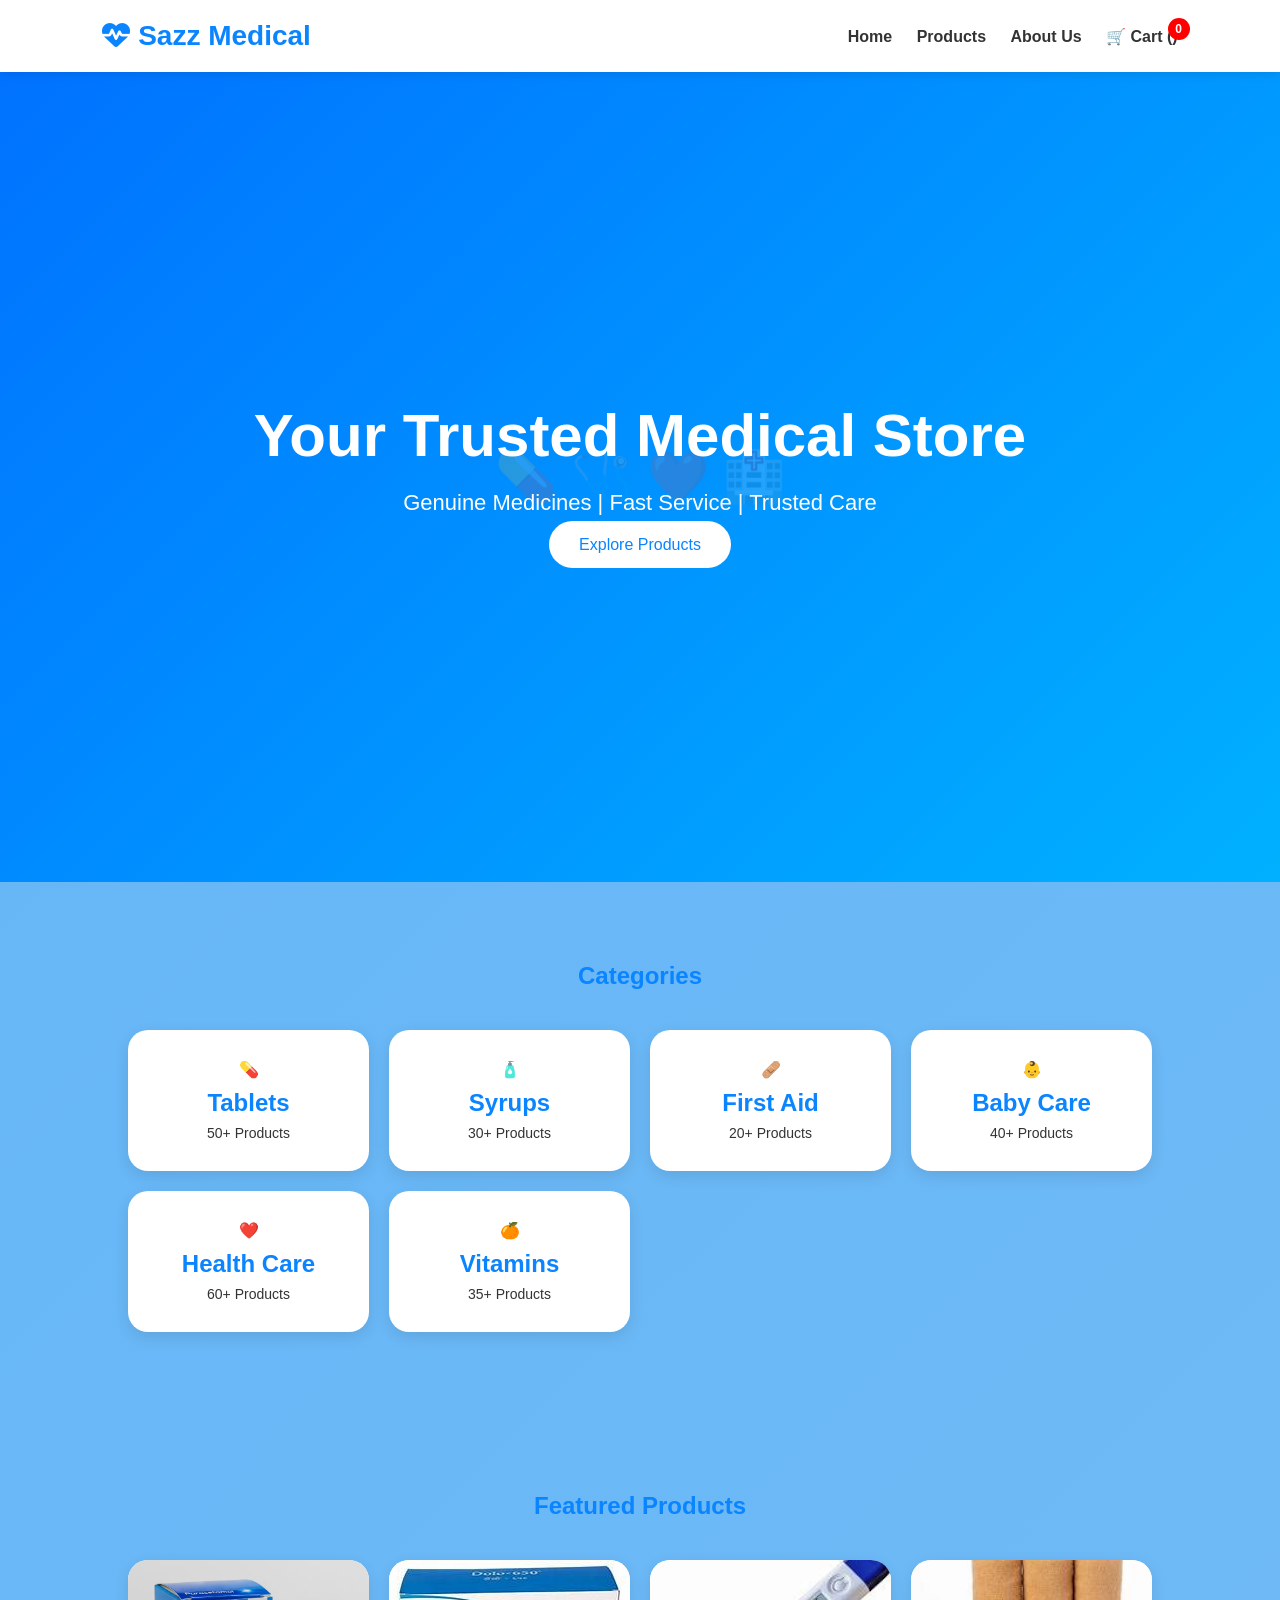
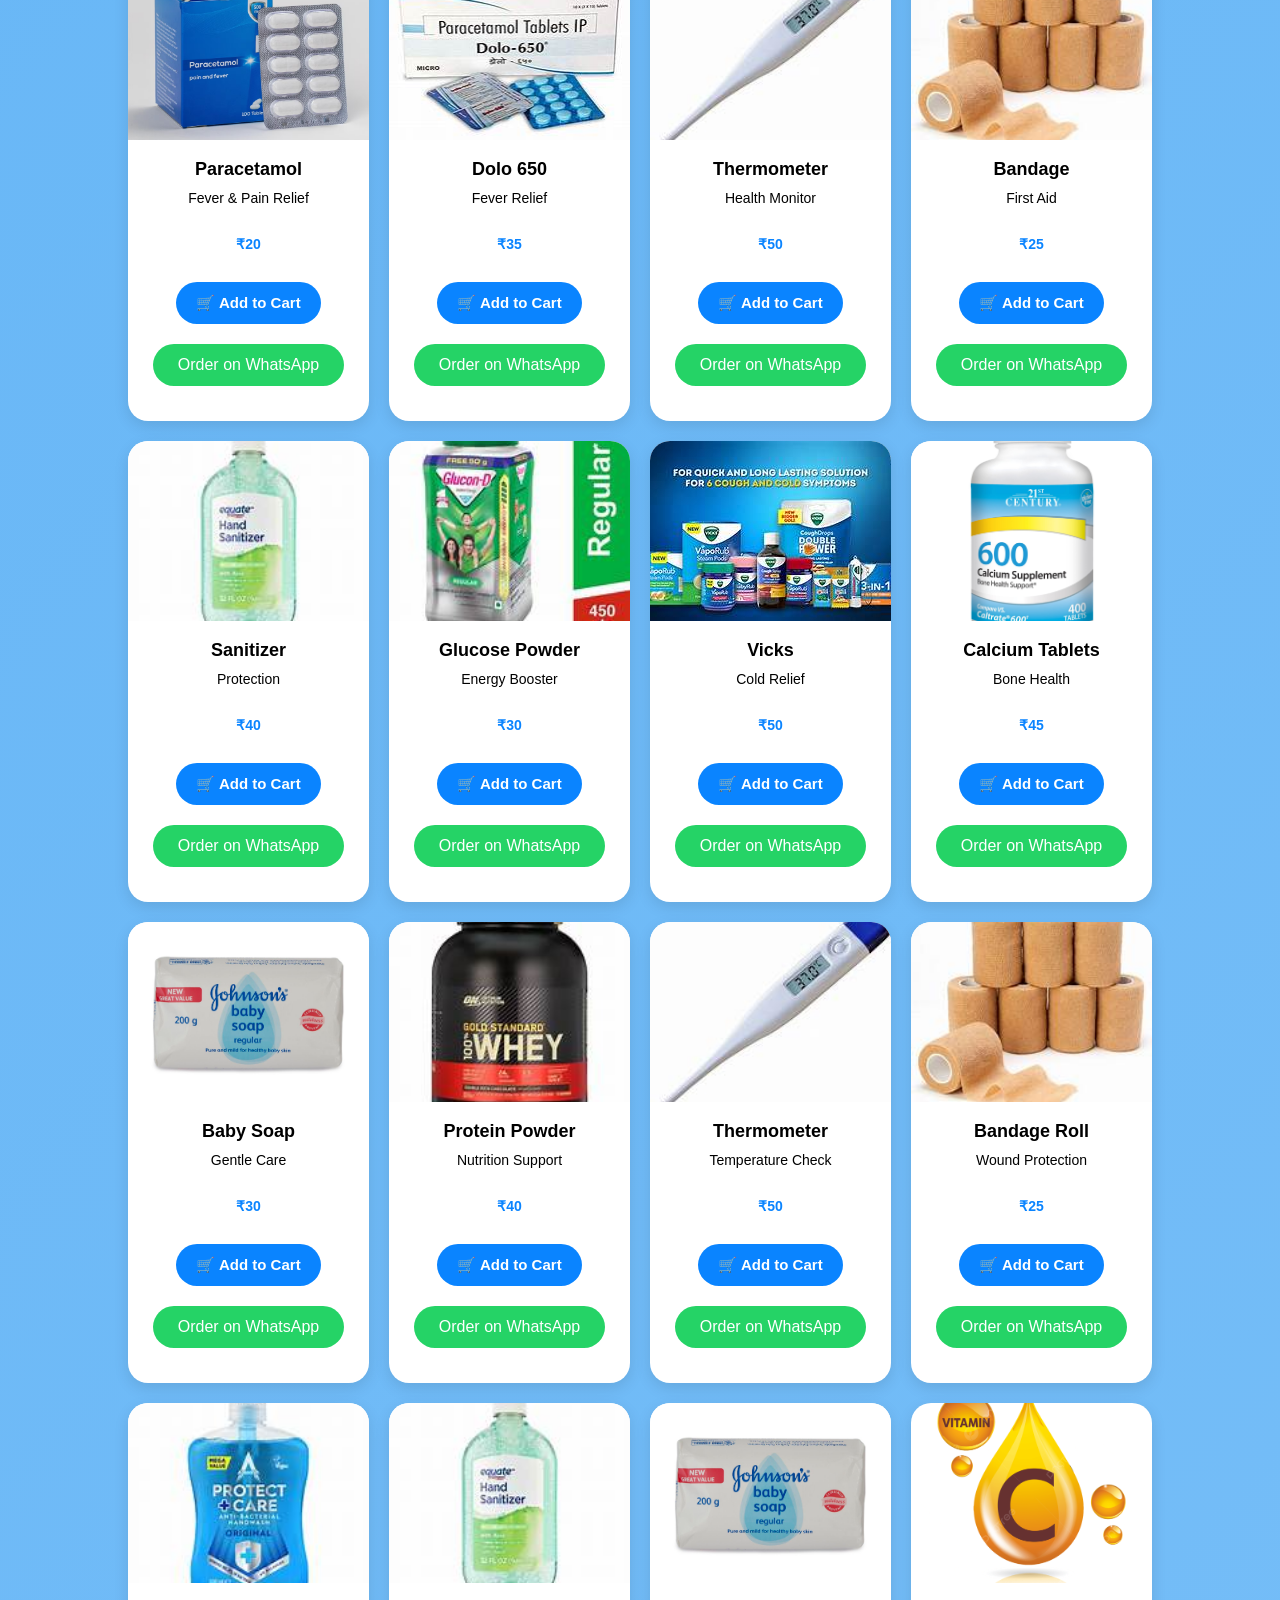
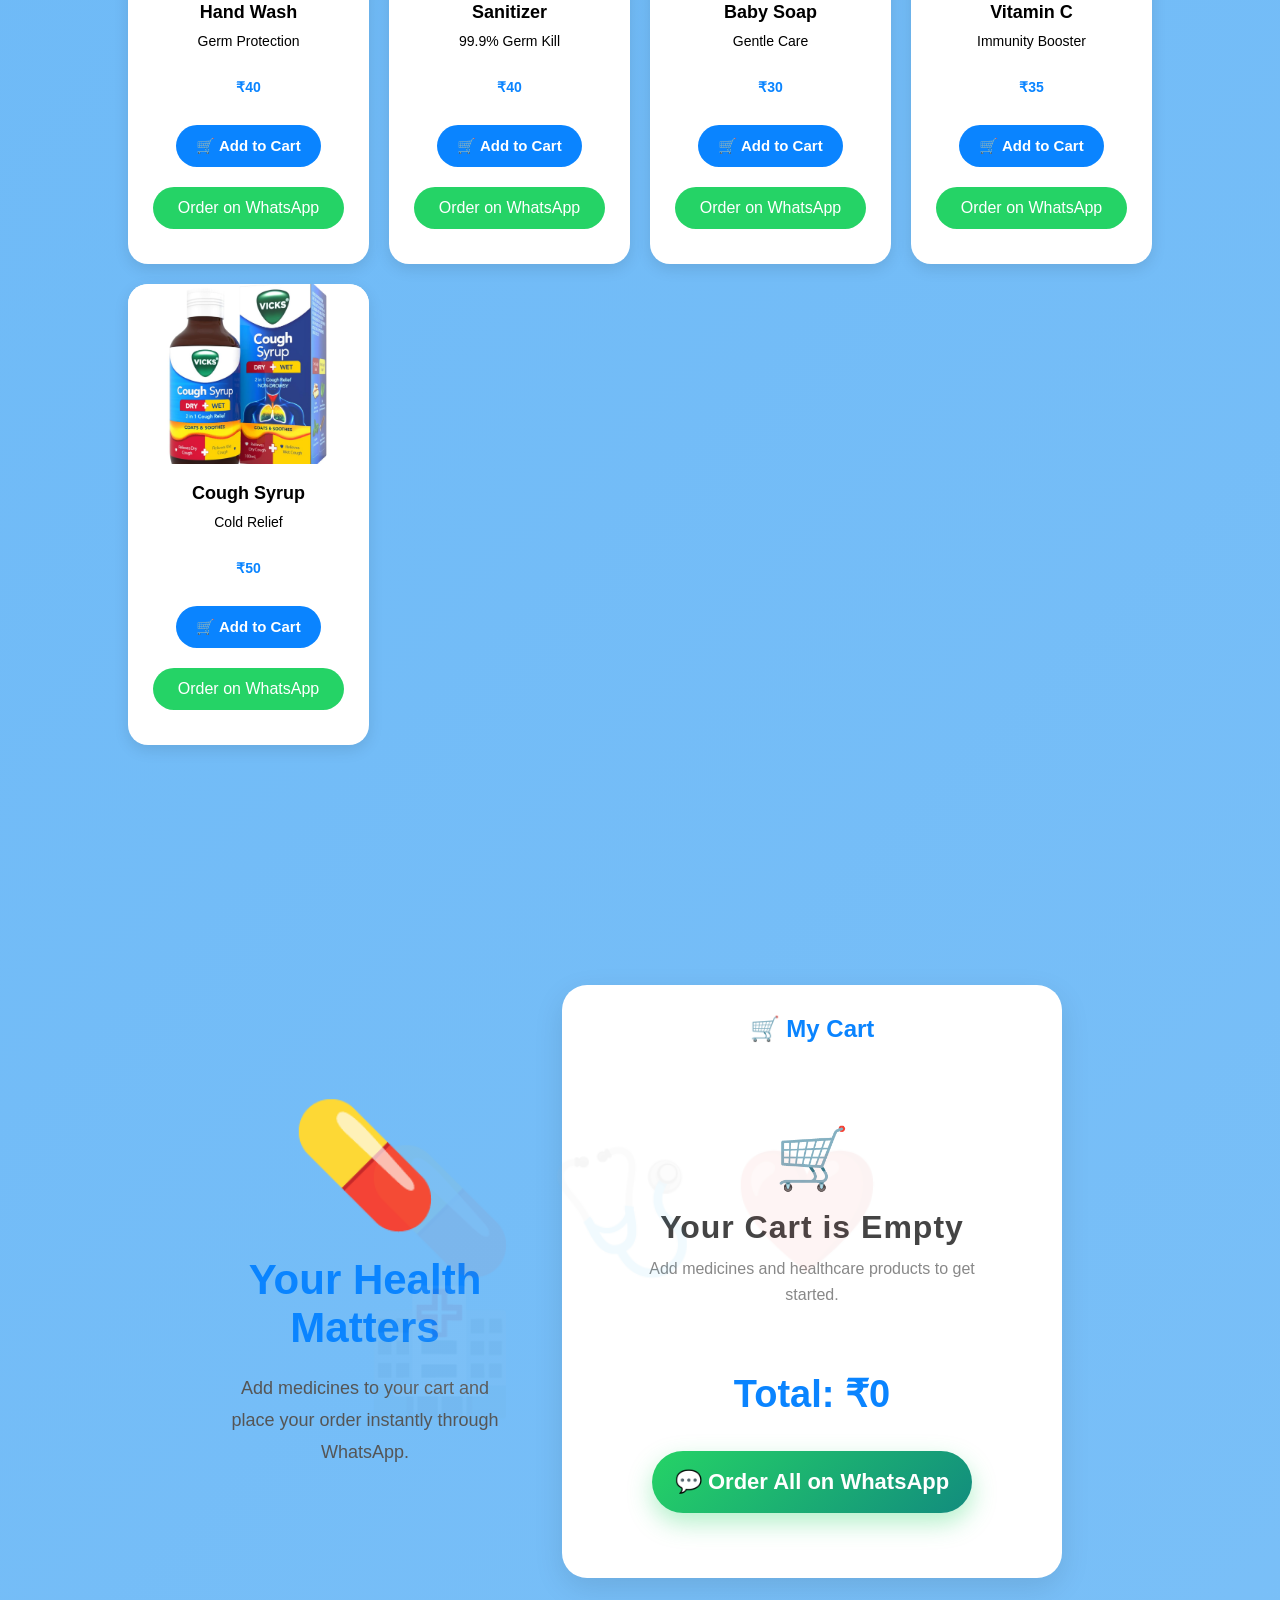
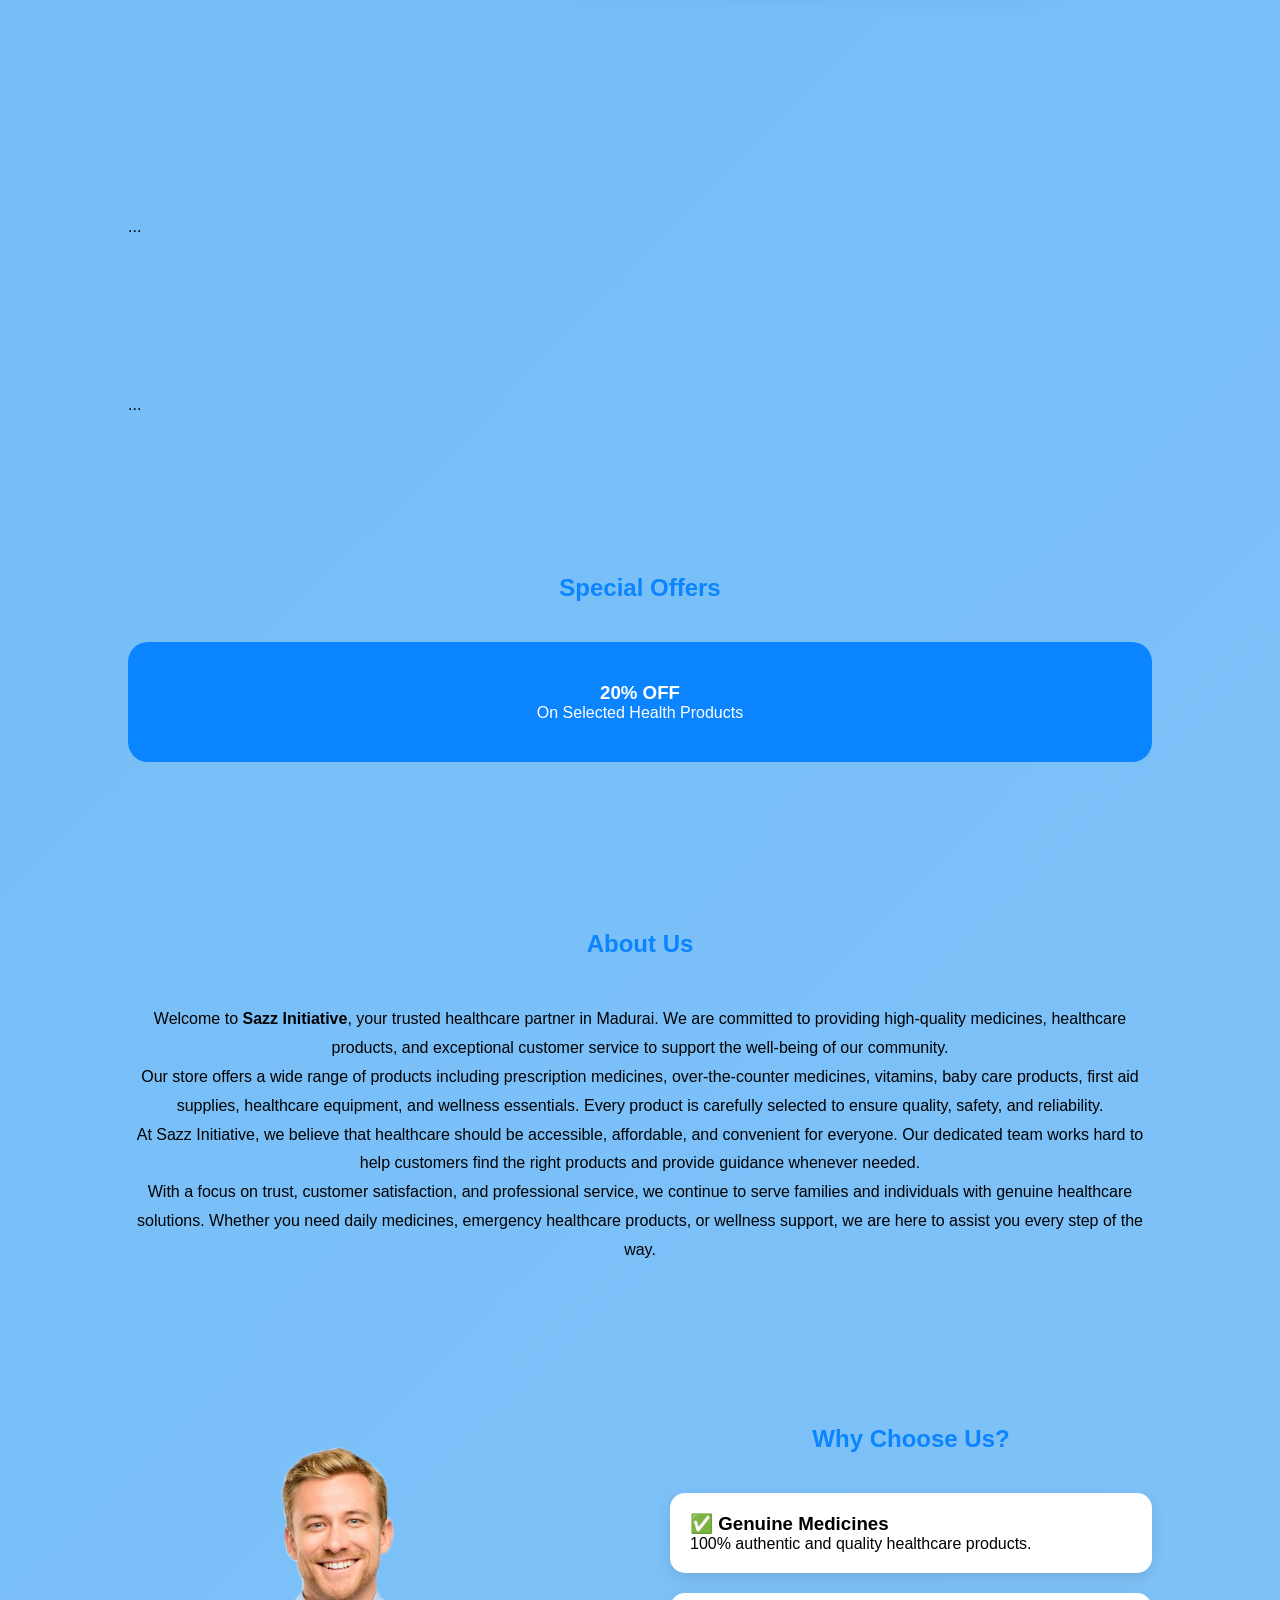
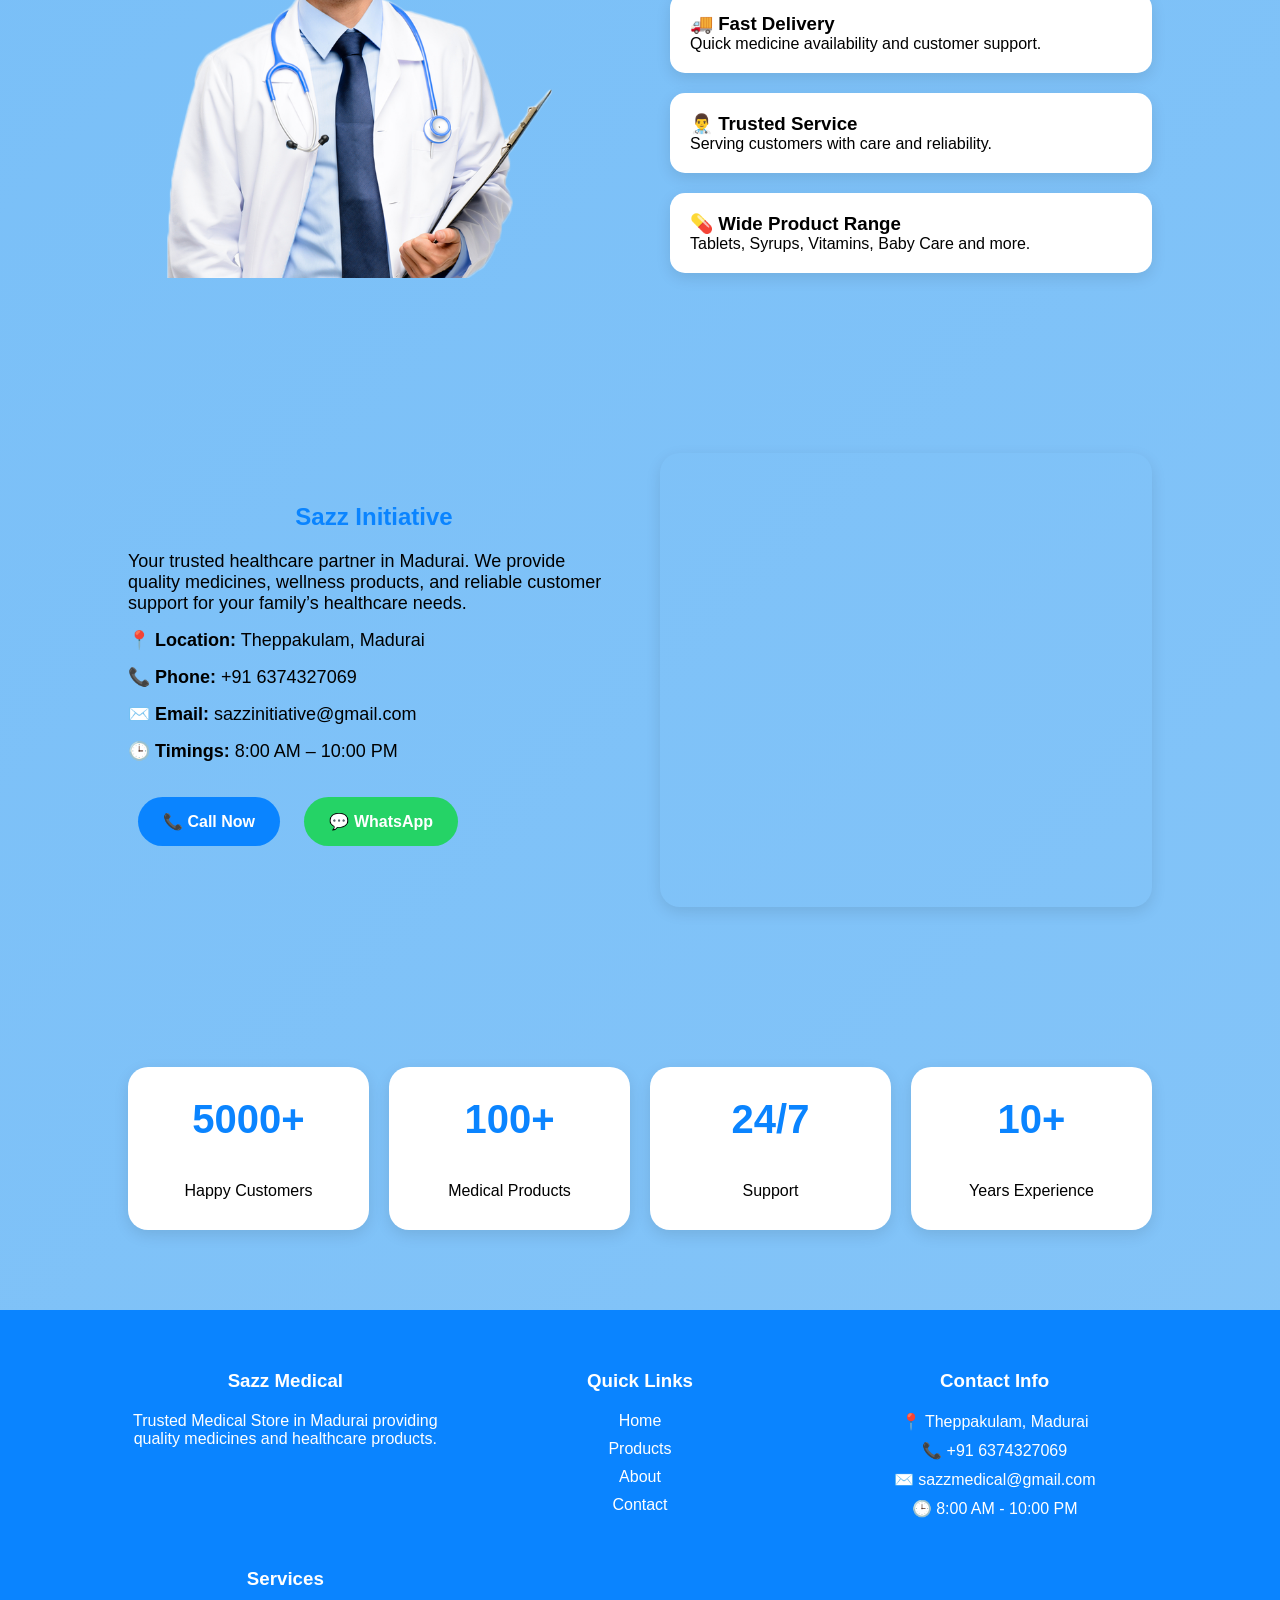
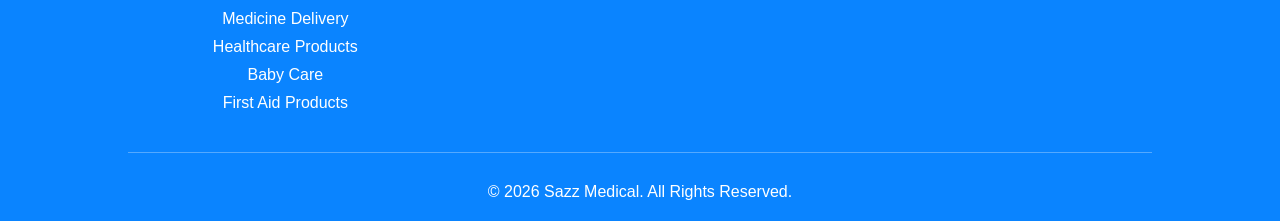
<file: index.html>
<!DOCTYPE html>
<html lang="en">
<head>
<meta charset="UTF-8">
<meta name="viewport" content="width=device-width, initial-scale=1.0">
<title>Sazz Medical</title>

<link rel="stylesheet" href="style.css">

<link rel="stylesheet"
href="https://cdnjs.cloudflare.com/ajax/libs/font-awesome/6.5.1/css/all.min.css">

</head>
<body>



<header>

<div class="logo">
<i class="fa-solid fa-heart-pulse"></i>
Sazz Medical
</div>

<nav>

<a href="#home">Home</a>
<a href="#products">Products</a>
<a href="#about">About Us</a>



<a href="#cart-section" class="cart-nav">
🛒 Cart (<span id="cart-count">0</span>)
</a>


</nav>

</header>



<section id="home" class="hero">

<div class="hero-content">

<h1>Your Trusted Medical Store</h1>

<p>
Genuine Medicines | Fast Service | Trusted Care
</p>

<a href="#products" class="btn">
    Explore Products
</a>

</div>

</section>



<section class="categories">

<h2>Categories</h2>

<div class="category-container">

<a href="tablets.html" class="category-card">
💊
<h3>Tablets</h3>
<p>50+ Products</p>
</a>

<a href="syrups.html" class="category-card">
🧴
<h3>Syrups</h3>
<p>30+ Products</p>
</a>

<a href="firstaid.html" class="category-card">
🩹
<h3>First Aid</h3>
<p>20+ Products</p>
</a>

<a href="babycare.html" class="category-card">
👶
<h3>Baby Care</h3>
<p>40+ Products</p>
</a>

<a href="healthcare.html" class="category-card">
❤️
<h3>Health Care</h3>
<p>60+ Products</p>
</a>

<a href="vitamins.html" class="category-card">
🍊
<h3>Vitamins</h3>
<p>35+ Products</p>
</a>

</div>
</section>

<section id="products" class="products">

<h2>Featured Products</h2>

<div class="product-container">

<div class="product-card">

<img src="assert/paracetamol.jpg" alt="Paracetamol">

<h3>Paracetamol</h3>

<p>Fever & Pain Relief</p>
<p class="price">₹20</p>
<button class="cart-btn"
onclick="addToCart('Paracetamol',20)">
🛒 Add to Cart
</button>

<a
href="https://wa.me/916374327069?text=Hello%20I%20want%20Paracetamol"
target="_blank">

Order on WhatsApp

</a>

</div>
<div class="product-card">
<img src="assert/dolo650.jpg" alt="Dolo 650">
<h3>Dolo 650</h3>
<p>Fever Relief</p>

<p class="price">₹35</p>
<button class="cart-btn"
onclick="addToCart('Dolo 650',35)">
🛒 Add to Cart
</button>


<a href="https://wa.me/916374327069?text=Hello%20I%20want%20Dolo%20650" target="_blank">Order on WhatsApp</a>
</div>

<div class="product-card">
<img src="assert/thermometer.jpg" alt="Thermometer">
<h3>Thermometer</h3>
<p>Health Monitor</p>
<p class="price">₹50</p>
<button class="cart-btn"
onclick="addToCart('Thermometer',50)">
🛒 Add to Cart
</button>
<a href="https://wa.me/916374327069?text=Hello%20I%20want%20Thermometer" target="_blank">Order on WhatsApp</a>
</div>

<div class="product-card">
<img src="assert/bandage.jpg">
<h3>Bandage</h3>
<p>First Aid</p>
<p class="price">₹25</p>
<button class="cart-btn"
onclick="addToCart('Bandage',25)">
🛒 Add to Cart
</button>
<a href="https://wa.me/916374327069?text=Hello%20I%20want%20Bandage" target="_blank">Order on WhatsApp</a>
</div>

<div class="product-card">
<img src="assert/sanitizer.jpg">
<h3>Sanitizer</h3>
<p>Protection</p>
<p class="price">₹40</p>
<button class="cart-btn"
onclick="addToCart('Sanitizer',40)">
🛒 Add to Cart
</button>

<a href="https://wa.me/916374327069?text=Hello%20I%20want%20Sanitizer" target="_blank">Order on WhatsApp</a>
</div>

<div class="product-card">
<img src="assert/glucosepowder.jpg">
<h3>Glucose Powder</h3>
<p>Energy Booster</p>
<p class="price">₹30</p>
<button class="cart-btn"
onclick="addToCart('Glucose Powder',30)">
🛒 Add to Cart
</button>

<a href="https://wa.me/916374327069?text=Hello%20I%20want%20Glucose%20Powder" target="_blank">Order on WhatsApp</a>
</div>

<div class="product-card">
<img src="assert/vicks.jpg">
<h3>Vicks</h3>
<p>Cold Relief</p>
<p class="price">₹50</p>
<button class="cart-btn"
onclick="addToCart('Vicks',50)">
🛒 Add to Cart
</button>

<a href="https://wa.me/916374327069?text=Hello%20I%20want%20Vicks" target="_blank">Order on WhatsApp</a>
</div>

<div class="product-card">
<img src="assert/calciumtablet.jpg">
<h3>Calcium Tablets</h3>
<p>Bone Health</p>
<p class="price">₹45</p>
<button class="cart-btn"
onclick="addToCart('Calcium Tablets',45)">
🛒 Add to Cart
</button>

<a href="https://wa.me/916374327069?text=Hello%20I%20want%20Calcium%20Tablets" target="_blank">Order on WhatsApp</a>
</div>

<div class="product-card">
<img src="assert/babysoap.jpg">
<h3>Baby Soap</h3>
<p>Gentle Care</p>
<p class="price">₹30</p>
<button class="cart-btn"
onclick="addToCart('Baby Soap',30)">
🛒 Add to Cart
</button>

<a href="https://wa.me/916374327069?text=Hello%20I%20want%20Baby%20Soap" target="_blank">Order on WhatsApp</a>
</div>

<div class="product-card">
<img src="assert/protienpowder.jpg">
<h3>Protein Powder</h3>
<p>Nutrition Support</p>
<p class="price">₹40</p>
<button class="cart-btn"
onclick="addToCart('Protein Powder',40)">
🛒 Add to Cart
</button>

<a href="https://wa.me/916374327069?text=Hello%20I%20want%20Protein%20Powder" target="_blank">Order on WhatsApp</a>
</div>

<div class="product-card">
<img src="assert/thermometer.jpg" alt="">
<h3>Thermometer</h3>
<p>Temperature Check</p>
<p class="price">₹50</p>
<button class="cart-btn"
onclick="addToCart('Thermometer',50)">
🛒 Add to Cart
</button>

<a href="https://wa.me/916374327069?text=Hello%20I%20want%20Thermometer" target="_blank">Order on WhatsApp</a>
</div>

<div class="product-card">
<img src="assert/bandage.jpg" alt="">
<h3>Bandage Roll</h3>
<p>Wound Protection</p>
<p class="price">₹25</p>
<button class="cart-btn"
onclick="addToCart('Bandage Roll',25)">
🛒 Add to Cart
</button>

<a href="https://wa.me/916374327069?text=Hello%20I%20want%20Bandage%20Roll" target="_blank">Order on WhatsApp</a>
</div>

<div class="product-card">
<img src="assert/handwash.jpeg" alt="">
<h3>Hand Wash</h3>
<p>Germ Protection</p>
<p class="price">₹40</p>
<button class="cart-btn"
onclick="addToCart('Hand Wash',40)">
🛒 Add to Cart
</button>

<a href="https://wa.me/916374327069?text=Hello%20I%20want%20Hand%20Wash" target="_blank">Order on WhatsApp</a>
</div>

<div class="product-card">
<img src="assert/sanitizer.jpg" alt="">
<h3>Sanitizer</h3>
<p>99.9% Germ Kill</p>
<p class="price">₹40</p>
<button class="cart-btn"
onclick="addToCart('Sanitizer',40)">
🛒 Add to Cart
</button>

<a href="https://wa.me/916374327069?text=Hello%20I%20want%20Sanitizer" target="_blank">Order on WhatsApp</a>
</div>

<div class="product-card">
<img src="assert/babysoap.jpg" alt="">
<h3>Baby Soap</h3>
<p>Gentle Care</p>
<p class="price">₹30</p>
<button class="cart-btn"
onclick="addToCart('Baby Soap',30)">
🛒 Add to Cart
</button>

<a href="https://wa.me/916374327069?text=Hello%20I%20want%20Baby%20Soap" target="_blank">Order on WhatsApp</a>
</div>

<div class="product-card">

<img src="assert/vitaminc.jpg" alt="Vitamin C">

<h3>Vitamin C</h3>

<p>Immunity Booster</p>
<p class="price">₹35</p>
<button class="cart-btn"
onclick="addToCart('Vitamin C',35)">
🛒 Add to Cart
</button>

<a
href="https://wa.me/916374327069?text=Hello%20I%20want%20Vitamin%20C"
target="_blank">

Order on WhatsApp

</a>

</div>

<div class="product-card">

<img src="assert/coughsyrup.jpg" alt="Cough Syrup">

<h3>Cough Syrup</h3>

<p>Cold Relief</p>
<p class="price">₹50</p>

<button class="cart-btn"
onclick="addToCart('Cough Syrup',50)">
🛒 Add to Cart 
</button>
<a
href="https://wa.me/916374327069?text=Hello%20I%20want%20Cough%20Syrup"
target="_blank">

Order on WhatsApp

</a>

</div>

</div>

</section>



<section id="cart-section" class="cart-section">

<div class="cart-left">

<div class="medical-animation">
💊
</div>

<h2>Your Health Matters</h2>

<p>
Add medicines to your cart and place your order instantly through WhatsApp.
</p>

</div>

<div class="cart-right">

<h2>🛒 My Cart</h2>
<div id="cart-items">

<div class="empty-cart">
<span class="cart-icon">🛒</span>
<h3>Your Cart is Empty</h3>
<p>Add medicines and healthcare products to get started.</p>
</div>

</div>

<div class="cart-total">
Total: ₹<span id="total">0</span>
</div>

<a id="whatsapp-order" class="order-btn" target="_blank">
💬 Order All on WhatsApp
</a>

</div>
</section>

<section class="offers">
...
</section>

<section class="offers">
...
</section>
<section class="offers">

<h2>Special Offers</h2>

<div class="offer-box">

<h3>20% OFF</h3>

<p>On Selected Health Products</p>

</div>

</section>



<section id="about" class="about">



<h2>About Us</h2>

<p>
Welcome to <strong>Sazz Initiative</strong>, your trusted healthcare partner in Madurai.
We are committed to providing high-quality medicines, healthcare products,
and exceptional customer service to support the well-being of our community.
</p>

<p>
Our store offers a wide range of products including prescription medicines,
over-the-counter medicines, vitamins, baby care products, first aid supplies,
healthcare equipment, and wellness essentials. Every product is carefully
selected to ensure quality, safety, and reliability.
</p>

<p>
At Sazz Initiative, we believe that healthcare should be accessible,
affordable, and convenient for everyone. Our dedicated team works hard
to help customers find the right products and provide guidance whenever needed.
</p>

<p>
With a focus on trust, customer satisfaction, and professional service,
we continue to serve families and individuals with genuine healthcare
solutions. Whether you need daily medicines, emergency healthcare products,
or wellness support, we are here to assist you every step of the way.
</p>





</section>

<section class="why-choose">

<div class="why-image">
    <img src="assert/doctor.png" alt="Medical">
</div>

<div class="why-content">

    <h2>Why Choose Us?</h2>

    <div class="why-box">
        <h3>✅ Genuine Medicines</h3>
        <p>100% authentic and quality healthcare products.</p>
    </div>

    <div class="why-box">
        <h3>🚚 Fast Delivery</h3>
        <p>Quick medicine availability and customer support.</p>
    </div>

    <div class="why-box">
        <h3>👨‍⚕️ Trusted Service</h3>
        <p>Serving customers with care and reliability.</p>
    </div>

    <div class="why-box">
        <h3>💊 Wide Product Range</h3>
        <p>Tablets, Syrups, Vitamins, Baby Care and more.</p>
    </div>

</div>

</section>


    






<section class="location-section">

<div class="location-info">



<h2>Sazz Initiative</h2>

<p class="location-text">
Your trusted healthcare partner in Madurai. We provide
quality medicines, wellness products, and reliable
customer support for your family’s healthcare needs.
</p>

<div class="info-card">
<p>📍 <strong>Location:</strong> Theppakulam, Madurai</p>
<p>📞 <strong>Phone:</strong> +91 6374327069</p>
<p>✉️ <strong>Email:</strong> sazzinitiative@gmail.com</p>
<p>🕒 <strong>Timings:</strong> 8:00 AM – 10:00 PM</p>
</div>

<div class="contact-buttons">

<a href="tel:+916374327069" class="call-btn">
📞 Call Now
</a>

<a href="https://wa.me/916374327069"
target="_blank"
class="whatsapp-btn">
💬 WhatsApp
</a>

</div>

</div>

<div class="map-box">

<iframe
src="https://maps.google.com/maps?q=theppakulam%20madurai&t=&z=13&ie=UTF8&iwloc=&output=embed"
width="100%"
height="450"
style="border:0;">
</iframe>

</div>

</section>

<section class="stats">

<div class="stat-box">
<h2>5000+</h2>
<p>Happy Customers</p>
</div>

<div class="stat-box">
<h2>100+</h2>
<p>Medical Products</p>
</div>

<div class="stat-box">
<h2>24/7</h2>
<p>Support</p>
</div>

<div class="stat-box">
<h2>10+</h2>
<p>Years Experience</p>
</div>

</section>

<footer>

<div class="footer-container">

<div class="footer-box">

<h3>Sazz Medical</h3>

<p>
Trusted Medical Store in Madurai providing
quality medicines and healthcare products.
</p>

</div>

<div class="footer-box">

<h3>Quick Links</h3>

<a href="#home">Home</a>
<a href="#products">Products</a>
<a href="#about">About</a>
<a href="#contact">Contact</a>

</div>

<div class="footer-box">

<h3>Contact Info</h3>

<p>📍 Theppakulam, Madurai</p>

<p>📞 +91 6374327069</p>

<p>✉️ sazzmedical@gmail.com</p>

<p>🕒 8:00 AM - 10:00 PM</p>

</div>

<div class="footer-box">

<h3>Services</h3>

<p>Medicine Delivery</p>

<p>Healthcare Products</p>

<p>Baby Care</p>

<p>First Aid Products</p>

</div>

</div>

<hr>

<p class="copyright">
© 2026 Sazz Medical. All Rights Reserved.
</p>

</footer>

<script src="script.js"></script>

</body>
</html>
</file>
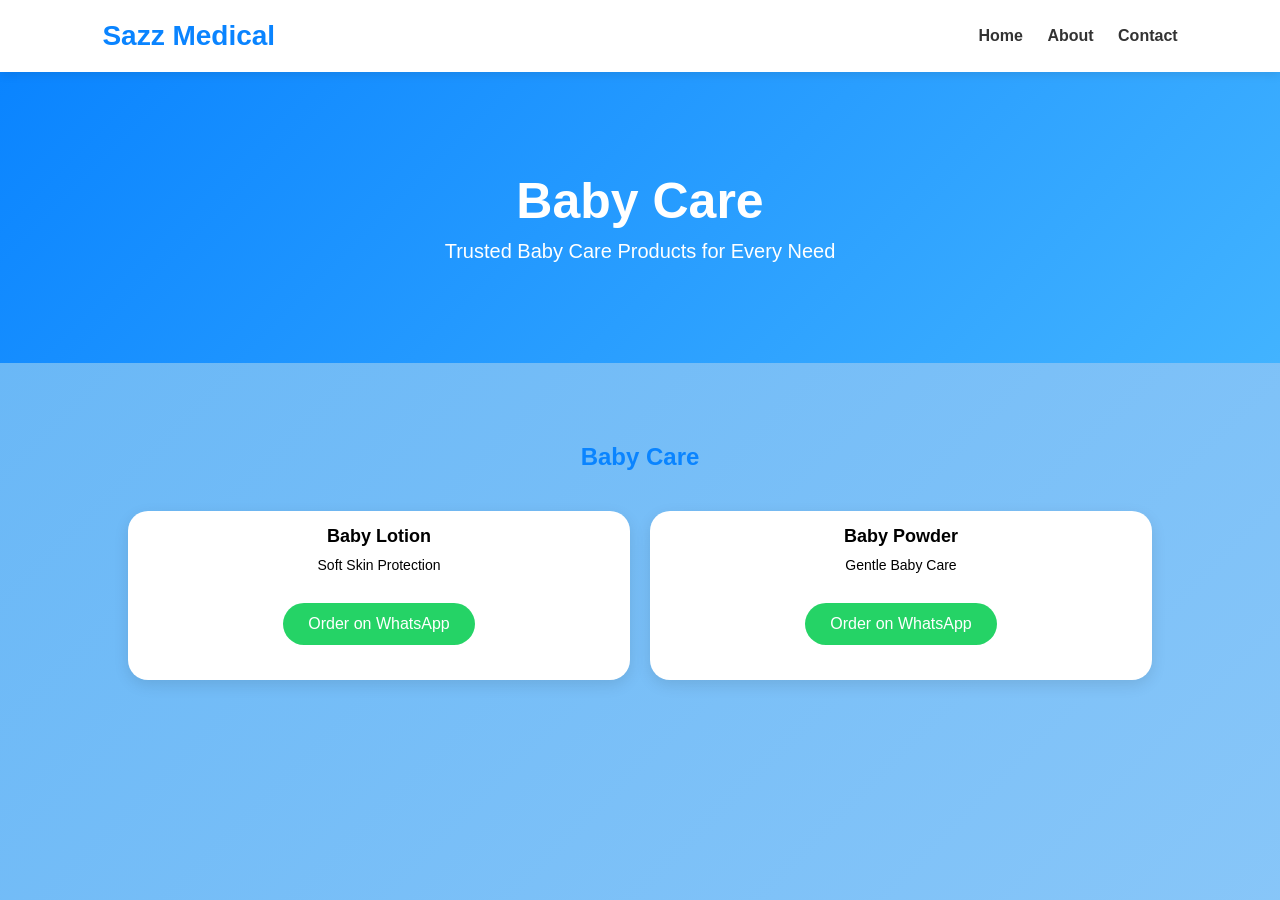
<file: babycare.html>
<!DOCTYPE html>
<html lang="en">
<head>
<meta charset="UTF-8">
<title>Baby Care - Sazz Medical</title>
<link rel="stylesheet" href="style.css">
</head>

<body>

<header>
<div class="logo">Sazz Medical</div>

<nav>
<a href="index.html">Home</a>
<a href="about.html">About</a>
<a href="contact.html">Contact</a>
</nav>
</header>
<section class="page-banner">

<h1>Baby Care</h1>

<p>
Trusted Baby Care Products for Every Need
</p>

</section>
<section class="products">

<h2>Baby Care</h2>

<div class="product-container">

<div class="product-card">
<h3>Baby Lotion</h3>
<p>Soft Skin Protection</p>
<a href="https://wa.me/916374327069?text=I want Baby Lotion">
Order on WhatsApp
</a>
</div>

<div class="product-card">
<h3>Baby Powder</h3>
<p>Gentle Baby Care</p>
<a href="https://wa.me/916374327069?text=I want Baby Powder">
Order on WhatsApp
</a>
</div>

</div>

</section>

</body>
</html>
</file>
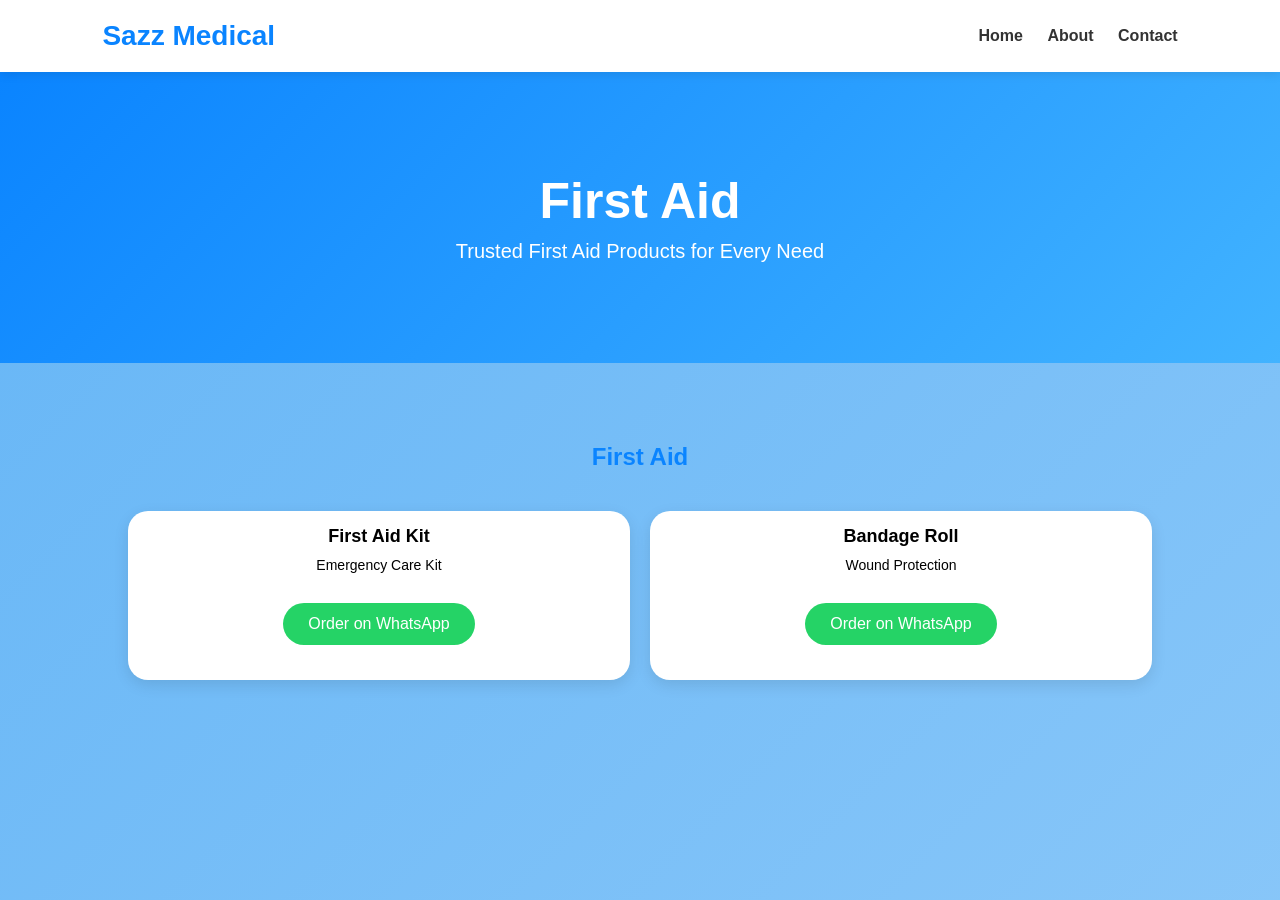
<file: firstaid.html>
<!DOCTYPE html>
<html lang="en">
<head>
<meta charset="UTF-8">
<title>First Aid - Sazz Medical</title>
<link rel="stylesheet" href="style.css">
</head>

<body>

<header>
<div class="logo">Sazz Medical</div>

<nav>
<a href="index.html">Home</a>
<a href="about.html">About</a>
<a href="contact.html">Contact</a>
</nav>
</header>
<section class="page-banner">

<h1>First Aid</h1>

<p>
Trusted First Aid Products for Every Need
</p>

</section>
<section class="products">

<h2>First Aid</h2>

<div class="product-container">

<div class="product-card">
<h3>First Aid Kit</h3>
<p>Emergency Care Kit</p>
<a href="https://wa.me/916374327069?text=I want First Aid Kit">
Order on WhatsApp
</a>
</div>

<div class="product-card">
<h3>Bandage Roll</h3>
<p>Wound Protection</p>
<a href="https://wa.me/916374327069?text=I want Bandage Roll">
Order on WhatsApp
</a>
</div>

</div>

</section>

</body>
</html>
</file>
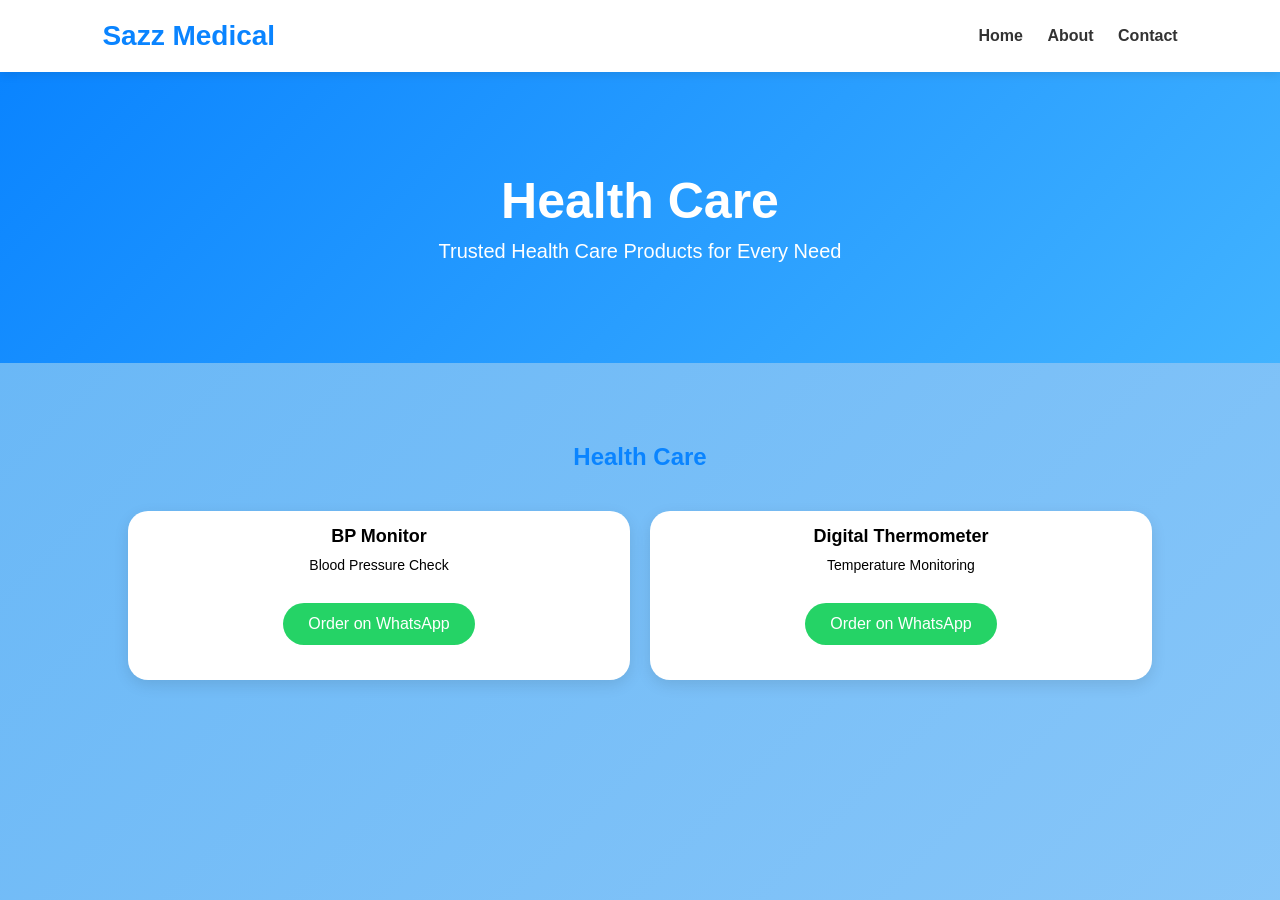
<file: healthcare.html>
<!DOCTYPE html>
<html lang="en">
<head>
<meta charset="UTF-8">
<title>Health Care - Sazz Medical</title>
<link rel="stylesheet" href="style.css">
</head>

<body>

<header>
<div class="logo">Sazz Medical</div>

<nav>
<a href="index.html">Home</a>
<a href="about.html">About</a>
<a href="contact.html">Contact</a>
</nav>
</header>
<section class="page-banner">

<h1>Health Care</h1>

<p>
Trusted Health Care Products for Every Need
</p>

</section>
<section class="products">

<h2>Health Care</h2>

<div class="product-container">

<div class="product-card">
<h3>BP Monitor</h3>
<p>Blood Pressure Check</p>
<a href="https://wa.me/916374327069?text=I want BP Monitor">
Order on WhatsApp
</a>
</div>

<div class="product-card">
<h3>Digital Thermometer</h3>
<p>Temperature Monitoring</p>
<a href="https://wa.me/916374327069?text=I want Digital Thermometer">
Order on WhatsApp
</a>
</div>

</div>

</section>

</body>
</html>
</file>
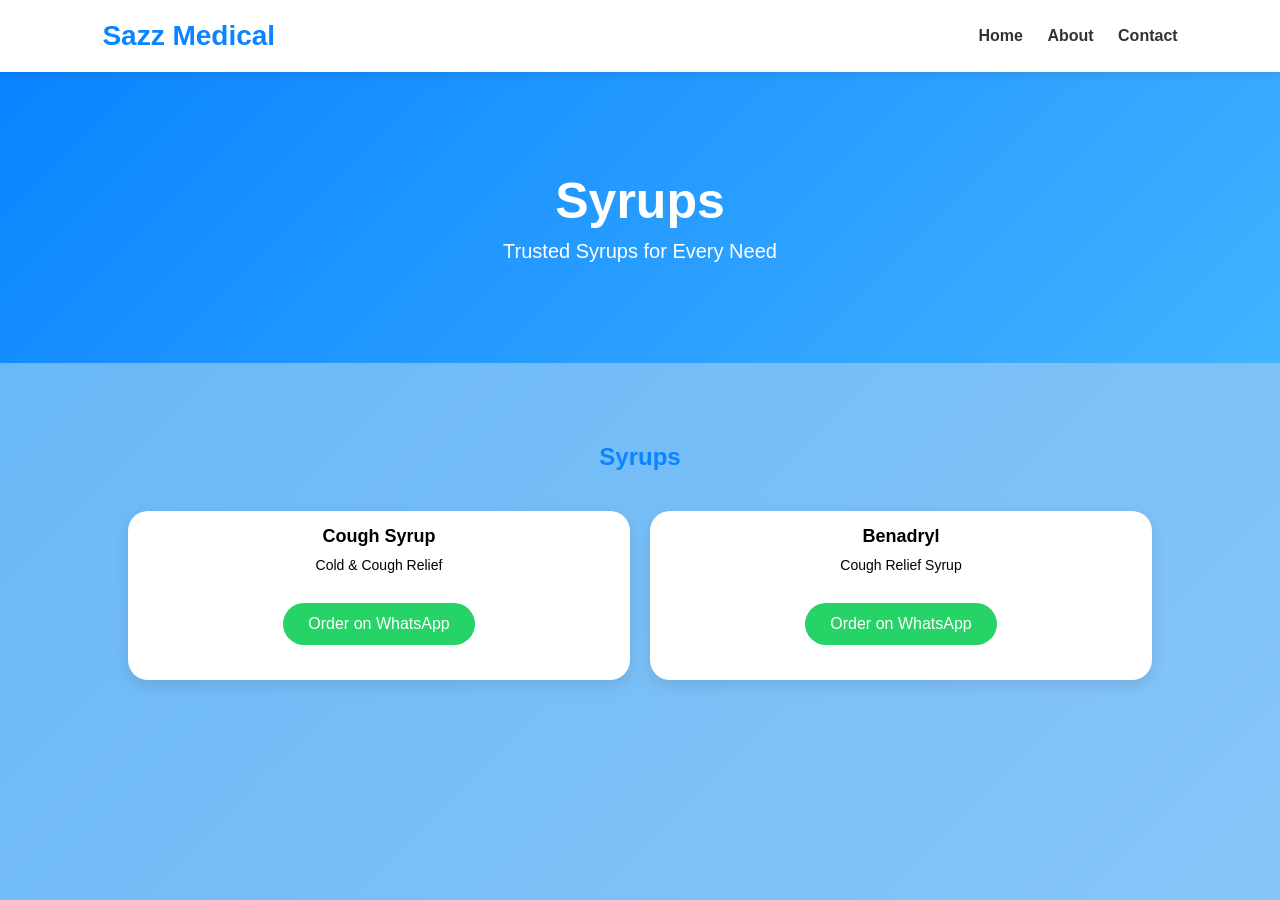
<file: syrups.html>
<!DOCTYPE html>
<html lang="en">
<head>
<meta charset="UTF-8">
<title>Syrups - Sazz Medical</title>
<link rel="stylesheet" href="style.css">
</head>

<body>

<header>
<div class="logo">Sazz Medical</div>

<nav>
<a href="index.html">Home</a>
<a href="about.html">About</a>
<a href="contact.html">Contact</a>
</nav>
</header>
<section class="page-banner">

<h1>Syrups</h1>

<p>
Trusted Syrups for Every Need
</p>

</section>
<section class="products">

<h2>Syrups</h2>

<div class="product-container">

<div class="product-card">
<h3>Cough Syrup</h3>
<p>Cold & Cough Relief</p>
<a href="https://wa.me/916374327069?text=I want Cough Syrup">
Order on WhatsApp
</a>
</div>

<div class="product-card">
<h3>Benadryl</h3>
<p>Cough Relief Syrup</p>
<a href="https://wa.me/916374327069?text=I want Benadryl">
Order on WhatsApp
</a>
</div>

</div>

</section>

</body>
</html>
</file>
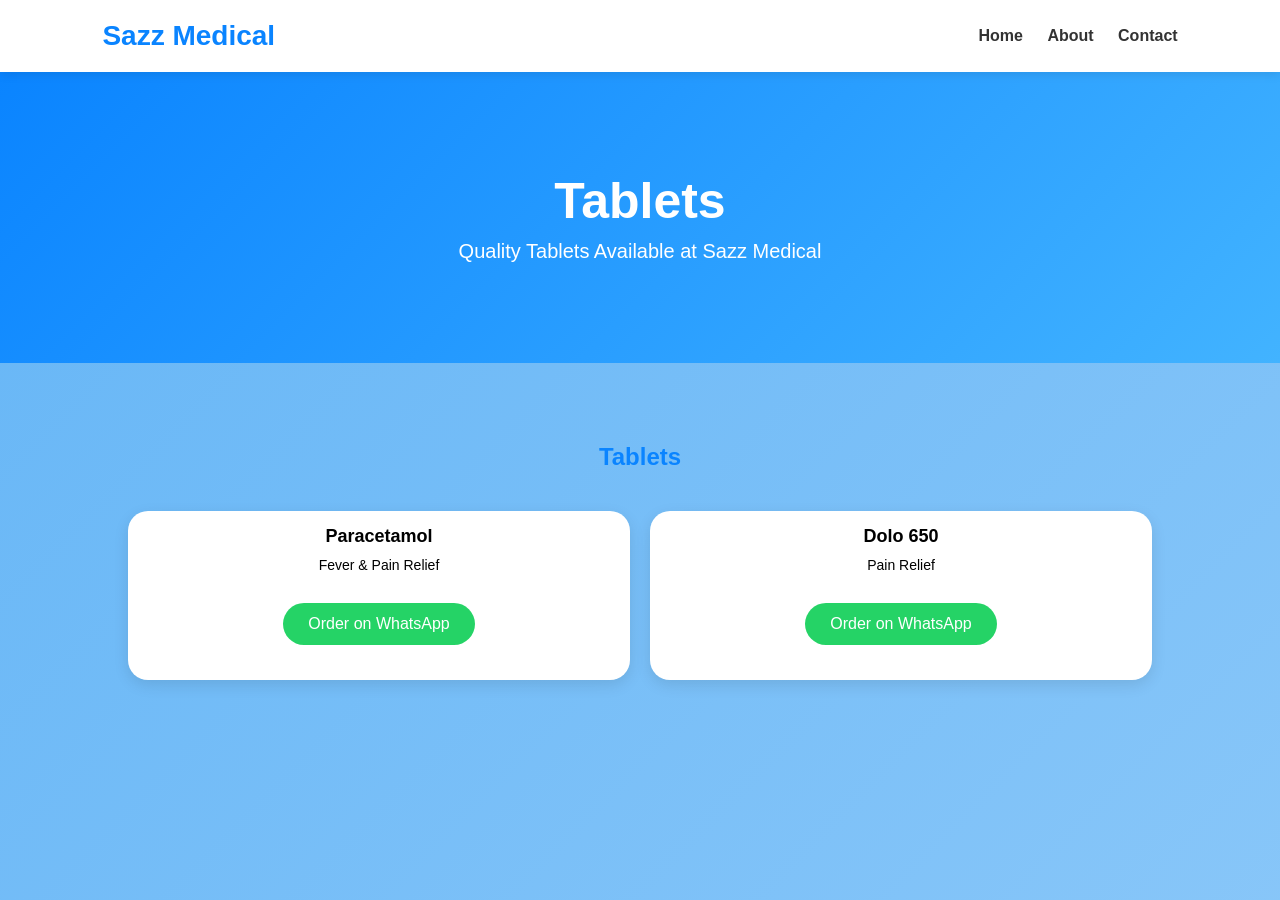
<file: tablets.html>
<!DOCTYPE html>
<html lang="en">
<head>
<meta charset="UTF-8">
<title>Tablets - Sazz Medical</title>
<link rel="stylesheet" href="style.css">
</head>

<body>

<header>

<div class="logo">Sazz Medical</div>

<nav>
<a href="index.html">Home</a>
<a href="about.html">About</a>
<a href="contact.html">Contact</a>
</nav>

</header>
<section class="page-banner">

<h1>Tablets</h1>

<p>
Quality Tablets Available at Sazz Medical
</p>

</section>
<section class="products">

<h2>Tablets</h2>

<div class="product-container">

<div class="product-card">

<h3>Paracetamol</h3>

<p>Fever & Pain Relief</p>

<a href="https://wa.me/916374327069?text=I want Paracetamol">

Order on WhatsApp

</a>

</div>

<div class="product-card">

<h3>Dolo 650</h3>

<p>Pain Relief</p>

<a href="https://wa.me/916374327069?text=I want Dolo 650">

Order on WhatsApp

</a>

</div>

</div>

</section>

</body>
</html>
</file>
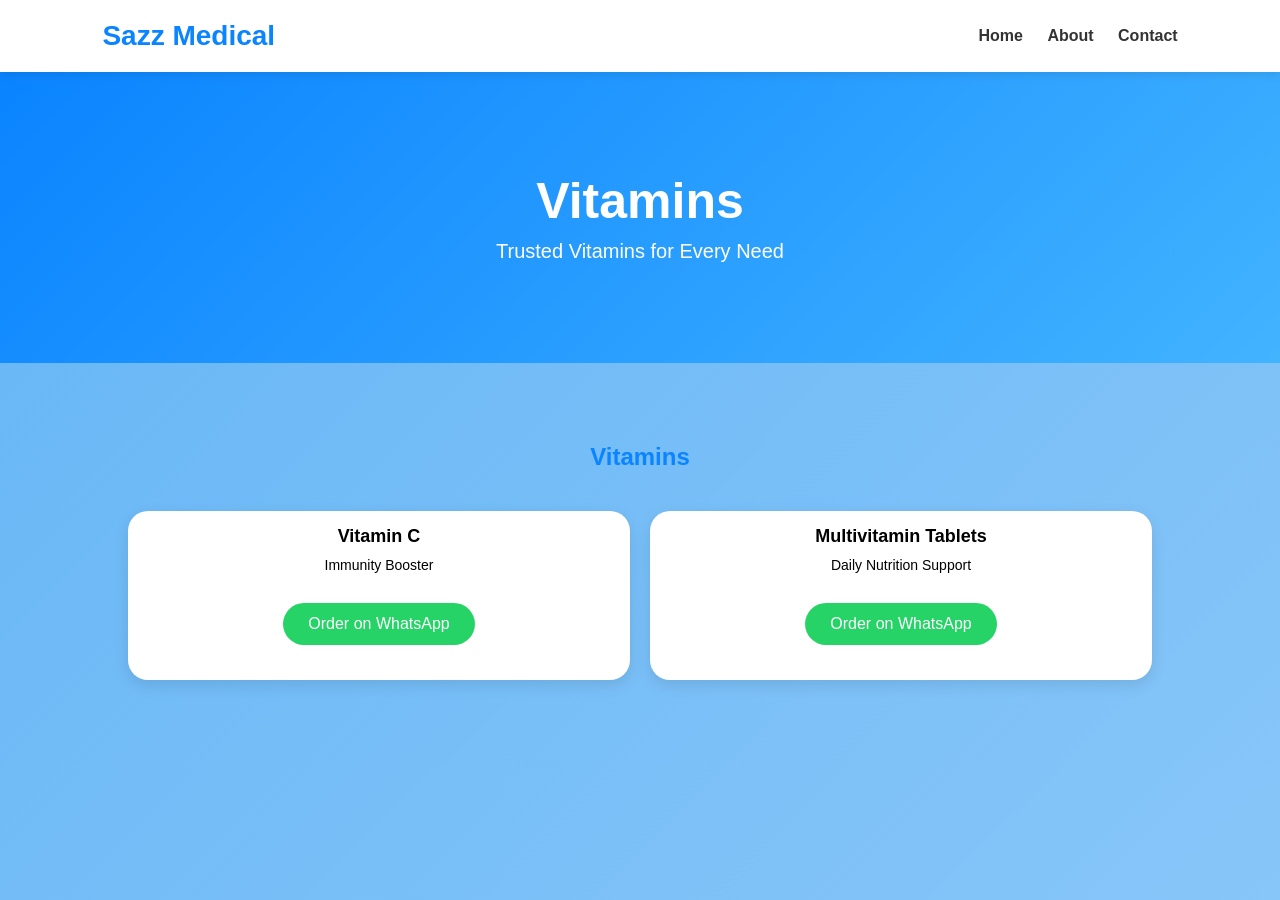
<file: vitamins.html>
<!DOCTYPE html>
<html lang="en">
<head>
<meta charset="UTF-8">
<title>Vitamins - Sazz Medical</title>
<link rel="stylesheet" href="style.css">
</head>

<body>

<header>
<div class="logo">Sazz Medical</div>

<nav>
<a href="index.html">Home</a>
<a href="about.html">About</a>
<a href="contact.html">Contact</a>
</nav>
</header>
<section class="page-banner">

<h1>Vitamins</h1>

<p>
Trusted Vitamins for Every Need
</p>

</section>
<section class="products">

<h2>Vitamins</h2>

<div class="product-container">

<div class="product-card">
<h3>Vitamin C</h3>
<p>Immunity Booster</p>
<a href="https://wa.me/916374327069?text=I want Vitamin C">
Order on WhatsApp
</a>
</div>

<div class="product-card">
<h3>Multivitamin Tablets</h3>
<p>Daily Nutrition Support</p>
<a href="https://wa.me/916374327069?text=I want Multivitamin Tablets">
Order on WhatsApp
</a>
</div>

</div>

</section>

</body>
</html>
</file>
<file: style.css>
*{
margin:0;
padding:0;
box-sizing:border-box;
font-family:Segoe UI,sans-serif;
}
html{
    scroll-behavior:smooth;
}


body{
background:linear-gradient(
-45deg,
#e3f2fd,
#bbdefb,
#90caf9,
#64b5f6
);

background-size:400% 400%;
animation:bgAnimation 12s ease infinite;
}



header{
display:flex;
justify-content:space-between;
align-items:center;
padding:20px 8%;
background:white;
position:sticky;
top:0;
box-shadow:0 2px 10px rgba(0,0,0,.1);
z-index:100;
}

.logo{
font-size:28px;
font-weight:bold;
color:#0A84FF;
}

nav a{
margin-left:20px;
text-decoration:none;
color:#333;
font-weight:600;
transition:0.3s;
position:relative;
}

nav a:hover{
color:#0A84FF;
}

nav a::after{
content:'';
position:absolute;
width:0;
height:2px;
left:0;
bottom:-5px;
background:#0A84FF;
transition:0.3s;
}

nav a:hover::after{
width:100%;
}


.hero{
height:90vh;
display:flex;
justify-content:center;
align-items:center;
text-align:center;
color:white;
overflow:hidden;

background:linear-gradient(
-45deg,
#0A84FF,
#42B3FF,
#00C6FF,
#0072FF
);

background-size:400% 400%;
animation:heroAnimation 10s ease infinite;
}

@keyframes zoomBg{
from{
background-size:100%;
}
to{
background-size:115%;
}
}
.hero{
position:relative;
}

.hero::before{
content:"💊 🩺 ❤️ 🏥";
position:absolute;
font-size:50px;
opacity:0.15;
width:100%;
height:100%;
display:flex;
justify-content:space-around;
align-items:center;
animation:floatIcons 8s linear infinite;
}

@keyframes floatIcons{

0%{
transform:translateY(30px);
}

50%{
transform:translateY(-30px);
}

100%{
transform:translateY(30px);
}

}
.hero h1{
font-size:60px;
}

.hero p{
margin:20px 0;
font-size:22px;
}

.btn{
background:white;
color:#0A84FF;
padding:15px 30px;
border-radius:30px;
text-decoration:none;
transition:0.4s;
}

.btn:hover{
background:#0A84FF;
color:white;
transform:translateY(-5px);
}
.hero-content{
animation:fadeUp 1.5s ease;
}

@keyframes fadeUp{
from{
opacity:0;
transform:translateY(50px);
}
to{
opacity:1;
transform:translateY(0);
}
}


section{
padding:80px 10%;
}

h2{
text-align:center;
margin-bottom:40px;
color:#0A84FF;
}



.category-container{
display:grid;
grid-template-columns:repeat(auto-fit,minmax(200px,1fr));
gap:20px;
}

.category-card{
background:white;
padding:30px;
border-radius:20px;
text-align:center;
box-shadow:0 5px 15px rgba(0,0,0,.1);
text-decoration:none;
color:#333;
transition:.4s;
}

.category-card:hover{
transform:translateY(-10px);
box-shadow:0 15px 30px rgba(0,0,0,.2);
}

.category-card h3{
margin-top:10px;
font-size:24px;
color:#0A84FF;
}

.category-card p{
margin-top:8px;
font-size:14px;
}
.category-card:hover{
transform:translateY(-10px);
box-shadow:0 15px 30px rgba(0,0,0,.2);
}

.product-container{
display:grid;
grid-template-columns:repeat(auto-fit,minmax(220px,1fr));
gap:20px;
}

.product-card{
padding-bottom:15px;
}

.product-card img{
height:180px;
object-fit:cover;
width:100%;
}

.product-card h3{
font-size:18px;
}

.product-card p{
font-size:14px;
}

.product-card{
background:white;
border-radius:20px;
overflow:hidden;
box-shadow:0 5px 15px rgba(0,0,0,.1);
text-align:center;
transition:0.4s;
}

.product-card:hover{
transform:translateY(-10px);
box-shadow:0 20px 40px rgba(0,0,0,.2);
}

.product-card img{
width:100%;
transition:0.5s;
}

.product-card:hover img{
transform:scale(1.1);
}

.product-card h3{
margin-top:15px;
}

.product-card p{
padding:10px;
}

.product-card a{
display:inline-block;
margin:20px;
padding:12px 25px;
background:#25D366;
color:white;
text-decoration:none;
border-radius:30px;
}



.offer-box{
background:#0A84FF;
color:white;
padding:40px;
border-radius:20px;
text-align:center;
}



.about{
text-align:center;
line-height:1.8;
}

.contact{
background:#f8fbff;
text-align:center;
}

.contact-card{

max-width:700px;

margin:auto;

background:white;

padding:40px;

border-radius:20px;

box-shadow:0 5px 20px rgba(0,0,0,.1);

}

.contact-card h3{

font-size:30px;

margin-bottom:20px;

color:#0A84FF;

}

.contact-card p{

font-size:18px;

margin:15px 0;

}

.contact-buttons{

margin-top:25px;

}

.call-btn,
.whatsapp-btn{

display:inline-block;

margin:10px;

padding:15px 25px;

border-radius:30px;

text-decoration:none;

color:white;

font-weight:bold;

}

.call-btn{
background:#0A84FF;
}

.whatsapp-btn{
background:#25D366;
}

.page-banner{

background:linear-gradient(135deg,#0A84FF,#42B3FF);

color:white;

text-align:center;

padding:100px 20px;

}

.page-banner h1{

font-size:50px;

margin-bottom:10px;

}

.page-banner p{

font-size:20px;

}




.whatsapp-btn{
background:#25D366;
}

.stats{
display:grid;
grid-template-columns:repeat(auto-fit,minmax(200px,1fr));
gap:20px;
text-align:center;
}

.stat-box{
background:white;
padding:30px;
border-radius:20px;
box-shadow:0 5px 15px rgba(0,0,0,.1);
transition:0.4s;
}

.stat-box:hover{
transform:translateY(-10px);
}

.stat-box h2{
color:#0A84FF;
font-size:40px;
}

footer{
background:#0A84FF;
color:white;
text-align:center;
padding:25px;
}
.category-card{
text-decoration:none;
color:#333;
display:block;
}
.floating-whatsapp{
position:fixed;
right:20px;
bottom:20px;
width:60px;
height:60px;
background:#25D366;
border-radius:50%;
display:flex;
justify-content:center;
align-items:center;
font-size:30px;
text-decoration:none;
color:white;
animation:pulse 2s infinite;
}

@keyframes pulse{
0%{
box-shadow:0 0 0 0 rgba(37,211,102,.7);
}
70%{
box-shadow:0 0 0 20px rgba(37,211,102,0);
}
100%{
box-shadow:0 0 0 0 rgba(37,211,102,0);
}
}
.location-section{
display:flex;
gap:40px;
padding:80px 10%;
align-items:center;
}

.location-info{
flex:1;
}

.location-info h2{
margin-bottom:20px;
}

.location-info p{
margin:15px 0;
font-size:18px;
}

.map-box{
flex:1;
overflow:hidden;
border-radius:20px;
box-shadow:0 5px 15px rgba(0,0,0,.1);
}
footer{
background:#0A84FF;
color:white;
padding:60px 10% 20px;
}

.footer-container{
display:grid;
grid-template-columns:repeat(auto-fit,minmax(250px,1fr));
gap:40px;
}

.footer-box h3{
margin-bottom:20px;
}

.footer-box p,
.footer-box a{
display:block;
margin:10px 0;
color:white;
text-decoration:none;
}

.footer-box a:hover{
padding-left:10px;
transition:.3s;
}

footer hr{
margin:30px 0;
border:none;
height:1px;
background:rgba(255,255,255,.3);
}

.copyright{
text-align:center;
}
.product-tags{
text-align:center;
margin-bottom:30px;
}

.product-tags span{
display:inline-block;
padding:10px 20px;
margin:5px;
background:#0A84FF;
color:white;
border-radius:30px;
}
@keyframes bgAnimation{

0%{
background-position:0% 50%;
}

50%{
background-position:100% 50%;
}

100%{
background-position:0% 50%;
}

}
/* WHY CHOOSE US */

.why-choose{
display:flex;
align-items:center;
justify-content:center;
gap:60px;
padding:80px 10%;
}

.why-image{
flex:1;
}

.why-image img{
width:100%;
max-width:450px;
animation:floatImage 4s ease-in-out infinite;
}

.why-content{
flex:1;
}

.why-box{
background:white;
padding:20px;
margin-bottom:20px;
border-radius:15px;
box-shadow:0 5px 15px rgba(0,0,0,.1);
transition:.3s;
}

.why-box:hover{
transform:translateY(-5px);
}

/* CONTACT */

.contact-section{
display:flex;
align-items:center;
justify-content:center;
gap:60px;
padding:80px 10%;
}

.contact-image{
flex:1;
}

.contact-image img{
width:100%;
max-width:450px;
animation:floatImage 4s ease-in-out infinite;
}

.contact-details{
flex:1;
background:white;
padding:40px;
border-radius:20px;
box-shadow:0 5px 20px rgba(0,0,0,.1);
}

.contact-details h2{
margin-bottom:20px;
}

.contact-info p{
margin:15px 0;
font-size:18px;
}

/* IMAGE ANIMATION */

@keyframes floatImage{

0%{
transform:translateY(0px);
}

50%{
transform:translateY(-15px);
}

100%{
transform:translateY(0px);
}

}
.contact-section{
display:flex;
gap:50px;
align-items:center;
padding:80px 10%;
}

.contact-map{
flex:1;
overflow:hidden;
border-radius:20px;
box-shadow:0 5px 20px rgba(0,0,0,.15);
}

.contact-details{
flex:1;
background:white;
padding:40px;
border-radius:20px;
box-shadow:0 5px 20px rgba(0,0,0,.1);
}

.contact-details h2{
font-size:40px;
color:#0A84FF;
margin-bottom:20px;
}

.contact-details p{
margin:12px 0;
line-height:1.8;
}

.contact-info{
margin-top:20px;
}
.price{
font-size:22px;
font-weight:bold;
color:#0A84FF;
margin:10px 0;
}
@keyframes zoomBg{
from{
background-size:100%;
}
to{
background-size:110%;
}
}
.hero-content{
animation:fadeUp 1.5s ease;
}

@keyframes fadeUp{
from{
opacity:0;
transform:translateY(50px);
}
to{
opacity:1;
transform:translateY(0);
}
}
.hero::before{
pointer-events:none;
z-index:1;
}

.hero-content{
position:relative;
z-index:2;
}
.cart-btn{
background:#0A84FF;
color:white;
border:none;
padding:12px 20px;
border-radius:30px;
cursor:pointer;
font-size:15px;
font-weight:600;
margin-top:10px;
transition:0.3s;
}

.cart-btn:hover{
background:#0867c9;
transform:scale(1.05);
}

.cart-section{
display:flex;
align-items:center;
justify-content:space-between;
gap:50px;
max-width:1100px;
margin:80px auto;
}

.cart-left{
flex:1;
text-align:center;
}

.cart-left h2{
font-size:42px;
color:#0A84FF;
margin:20px 0;
}

.cart-left p{
font-size:18px;
color:#555;
line-height:1.8;
}

.cart-right{
width:500px;
background:white;
padding:30px;
border-radius:25px;
box-shadow:0 10px 30px rgba(0,0,0,.1);
}

.medical-animation{
font-size:120px;
animation:floatMedicine 3s ease-in-out infinite;
}

@keyframes floatMedicine{
0%{
transform:translateY(0);
}

50%{
transform:translateY(-20px);
}

100%{
transform:translateY(0);
}
}

.empty-cart{
text-align:center;
padding:30px 20px;
color:#666;
}

.empty-cart .cart-icon{
font-size:60px;
display:block;
margin-bottom:15px;
animation:floatCart 3s ease-in-out infinite;
}

.empty-cart h3{
font-size:32px;
font-weight:600;
font-family:'Poppins',sans-serif;
color:#444;
margin-bottom:10px;
letter-spacing:1px;
}

.empty-cart p{
font-size:16px;
color:#888;
line-height:1.6;
}

@keyframes floatCart{
0%,100%{
transform:translateY(0);
}
50%{
transform:translateY(-10px);
}
}

.remove-btn{
background:linear-gradient(
135deg,
#ff6b6b,
#ff3b3b
);

border:none;
color:white;
padding:12px 20px;
border-radius:30px;

font-weight:bold;
cursor:pointer;

transition:.3s;
}

.remove-btn:hover{
transform:scale(1.08);
}

.cart-total{
text-align:right;
font-size:35px;
font-weight:bold;
color:#0A84FF;
margin-top:25px;
}

.order-btn{
display:block;
width:320px;
margin:35px auto;

padding:18px;

text-align:center;
text-decoration:none;

background:linear-gradient(
135deg,
#25D366,
#128C7E
);

color:white;
font-size:22px;
font-weight:bold;

border-radius:50px;

box-shadow:
0 10px 25px rgba(37,211,102,.35);

transition:.3s;
}

.order-btn:hover{
transform:translateY(-5px);
}
.cart-section{
/* cart css */
}

.cart-item{
/* cart item css */
}

.order-btn{
/* whatsapp button css */
}

.empty-cart{
text-align:center;
padding:40px;
font-size:22px;
color:#888;
}

.empty-cart{
font-size:60px;
}
.cart-link{
position:relative;
}

#cart-count{
background:red;
color:white;

width:22px;
height:22px;

border-radius:50%;

display:flex;
justify-content:center;
align-items:center;

font-size:12px;

position:absolute;
top:-10px;
right:-12px;
}
.cart-section{
position:relative;
overflow:hidden;
}

.cart-section::before{
content:"💊 🩺 ❤️ 🏥";
position:absolute;
font-size:120px;
opacity:.05;
top:50%;
left:50%;
transform:translate(-50%,-50%);
pointer-events:none;
}
.cart-total{
text-align:center;
font-size:38px;
font-weight:bold;
color:#0A84FF;
margin:25px 0;
}
.cart-box{
background:rgba(255,255,255,0.95);
backdrop-filter:blur(10px);
border-radius:25px;
box-shadow:0 15px 40px rgba(0,0,0,.12);
}
/* Mobile Responsive */

@media (max-width: 768px) {

    header{
        flex-direction: column;
        gap: 15px;
    }

    nav{
        display:flex;
        flex-wrap:wrap;
        justify-content:center;
    }

    nav a{
        margin:8px;
    }

    .hero h1{
        font-size:35px;
    }

    .hero p{
        font-size:16px;
    }

    .location-section,
    .why-choose,
    .contact-section,
    .cart-section{
        flex-direction:column;
    }

    .cart-right{
        width:100%;
    }

    .product-container{
        grid-template-columns:1fr;
    }

    .category-container{
        grid-template-columns:1fr;
    }

    .footer-container{
        grid-template-columns:1fr;
        text-align:center;
    }

    .map-box iframe{
        height:300px;
    }
}
</file>
